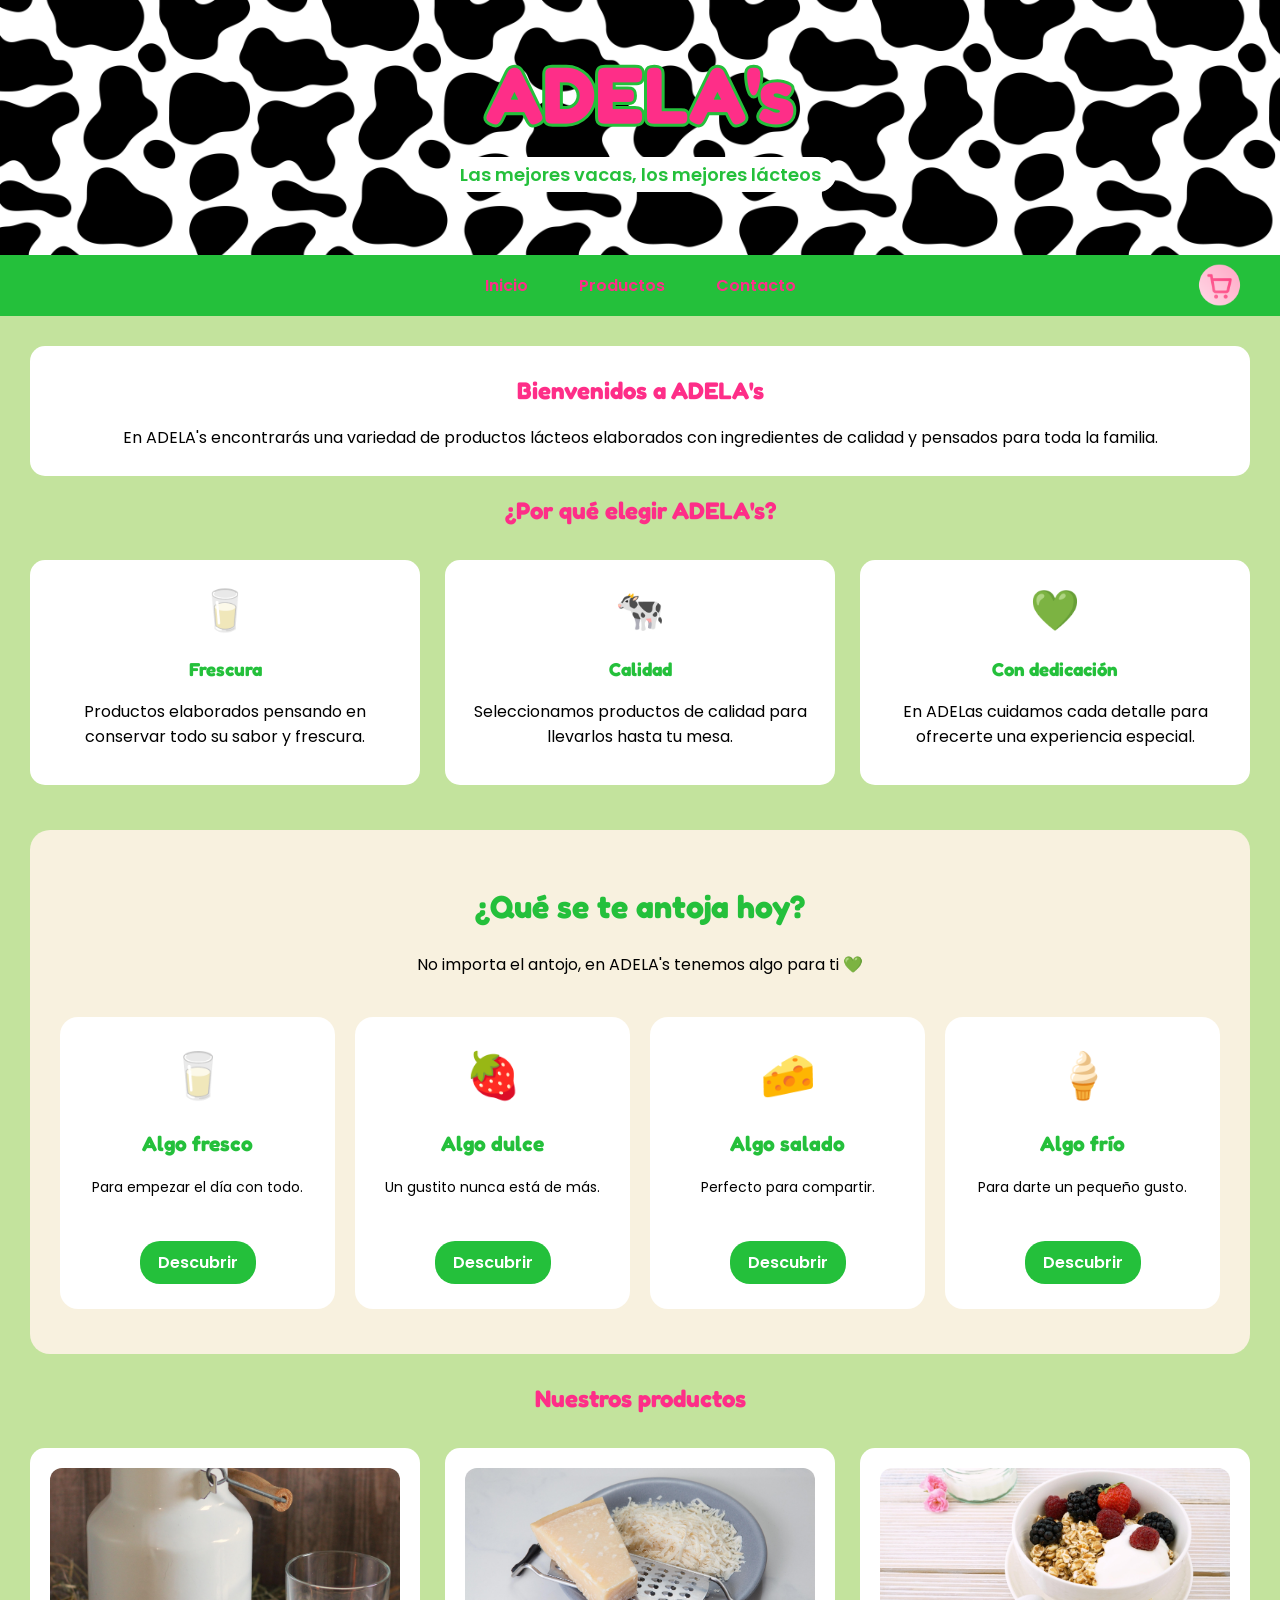
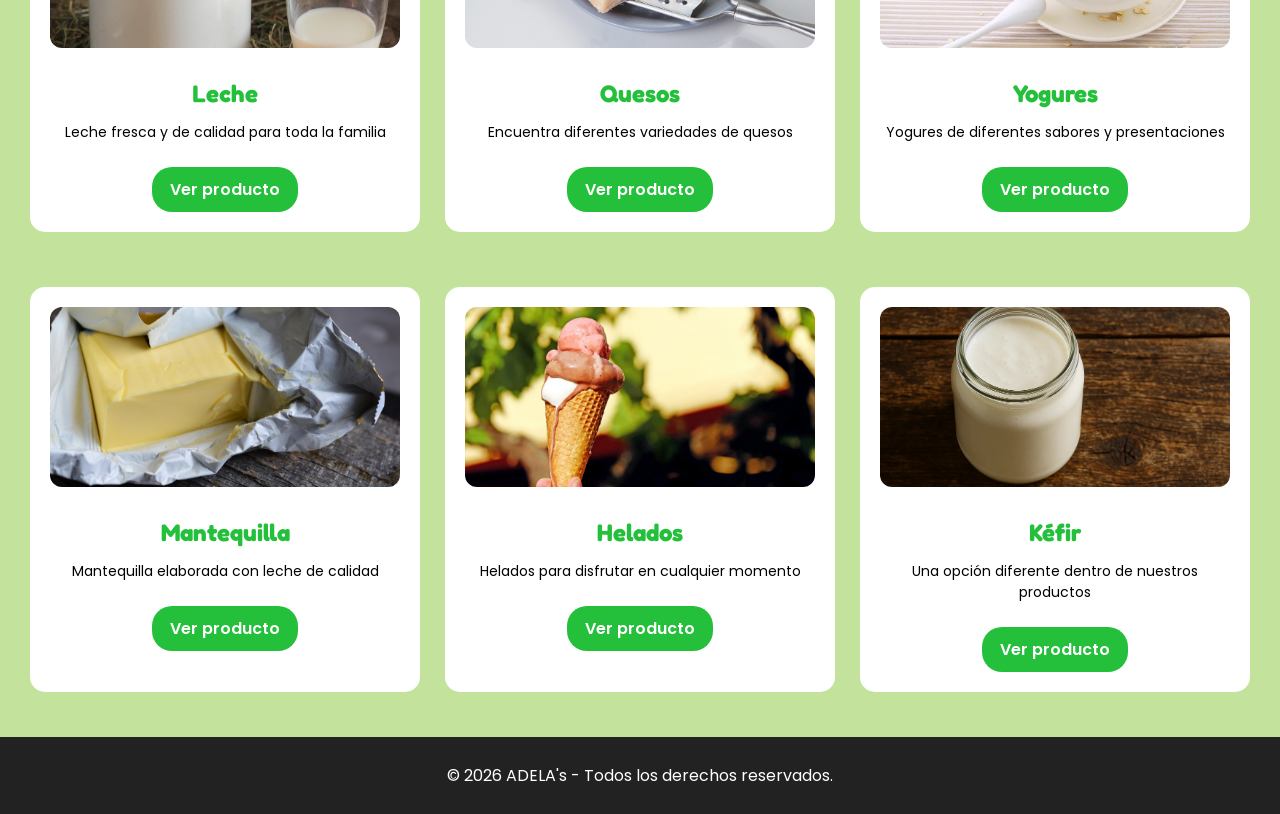
<file: index.html>
<!DOCTYPE html>
<html lang="es">

<head>
    <meta charset="UTF-8">
    <meta name="viewport" content="width=device-width, initial-scale=1.0">
    <title>ADELas - Productos lácteos</title>
    <link rel="stylesheet" href="style1.css">
</head>

<body>

    <header>
        <h1>ADELA's</h1>
        <p>Las mejores vacas, los mejores lácteos</p>
    </header>


    <nav>
        <div class="menu-links">
            <a href="index.html">Inicio</a>
            <a href="productos.html">Productos</a>
            <a href="contacto.html">Contacto</a>

            <a href="#" class="carrito">
                <img src="carrito.rosa1.png" alt="Carrito de compras">
            </a>
        </div>
    </nav>


    <main>

        <section class="bienvenida">

            <h2>Bienvenidos a ADELA's</h2>

            <p>
                En ADELA's encontrarás una variedad de productos lácteos
                elaborados con ingredientes de calidad y pensados para toda la familia.
            </p>

        </section>


        <section class="por-que">

            <h2>¿Por qué elegir ADELA's?</h2>

            <div class="beneficios">

                <article class="beneficio">
                    <div class="beneficio-icono">🥛</div>
                    <h3>Frescura</h3>
                    <p>
                        Productos elaborados pensando en conservar
                        todo su sabor y frescura.
                    </p>
                </article>

                <article class="beneficio">
                    <div class="beneficio-icono">🐄</div>
                    <h3>Calidad</h3>
                    <p>
                        Seleccionamos productos de calidad para
                        llevarlos hasta tu mesa.
                    </p>
                </article>

                <article class="beneficio">
                    <div class="beneficio-icono">💚</div>
                    <h3>Con dedicación</h3>
                    <p>
                        En ADELas cuidamos cada detalle para
                        ofrecerte una experiencia especial.
                    </p>
                </article>

            </div>

        </section>


        <section class="antojo">

            <h2>¿Qué se te antoja hoy?</h2>

            <p class="antojo-intro">
                No importa el antojo, en ADELA's tenemos algo para ti 💚
            </p>

            <div class="antojo-grid">

                <article class="antojo-card">
                    <div class="antojo-icono">🥛</div>
                    <h3>Algo fresco</h3>
                    <p>Para empezar el día con todo.</p>
                    <a href="productos.html">Descubrir</a>
                </article>

                <article class="antojo-card">
                    <div class="antojo-icono">🍓</div>
                    <h3>Algo dulce</h3>
                    <p>Un gustito nunca está de más.</p>
                    <a href="productos.html">Descubrir</a>
                </article>

                <article class="antojo-card">
                    <div class="antojo-icono">🧀</div>
                    <h3>Algo salado</h3>
                    <p>Perfecto para compartir.</p>
                    <a href="productos.html">Descubrir</a>
                </article>

                <article class="antojo-card">
                    <div class="antojo-icono">🍦</div>
                    <h3>Algo frío</h3>
                    <p>Para darte un pequeño gusto.</p>
                    <a href="productos.html">Descubrir</a>
                </article>

            </div>

        </section>


        <section>

            <h2>Nuestros productos</h2>

            <div class="productos-grid">

                <article class="producto-card">
                    <img src="leche.jpg" alt="Leche">
                    <h3>Leche</h3>
                    <p>Leche fresca y de calidad para toda la familia</p>
                    <a href="productos.html">Ver producto</a>
                </article>

                <article class="producto-card">
                    <img src="queso.jpg" alt="Quesos">
                    <h3>Quesos</h3>
                    <p>Encuentra diferentes variedades de quesos</p>
                    <a href="productos.html">Ver producto</a>
                </article>

                <article class="producto-card">
                    <img src="yogurt.jpg" alt="Yogures">
                    <h3>Yogures</h3>
                    <p>Yogures de diferentes sabores y presentaciones</p>
                    <a href="productos.html">Ver producto</a>
                </article>

                <article class="producto-card">
                    <img src="mantequilla.jpg" alt="Mantequilla">
                    <h3>Mantequilla</h3>
                    <p>Mantequilla elaborada con leche de calidad</p>
                    <a href="productos.html">Ver producto</a>
                </article>

                <article class="producto-card">
                    <img src="helado.jpg" alt="Helados">
                    <h3>Helados</h3>
                    <p>Helados para disfrutar en cualquier momento</p>
                    <a href="productos.html">Ver producto</a>
                </article>

                <article class="producto-card">
                    <img src="kefir.png" alt="Kéfir">
                    <h3>Kéfir</h3>
                    <p>Una opción diferente dentro de nuestros productos</p>
                    <a href="productos.html">Ver producto</a>
                </article>

            </div>

        </section>

    </main>


    <footer>
        <p>&copy; 2026 ADELA's - Todos los derechos reservados.</p>
    </footer>

</body>

</html>
</file>
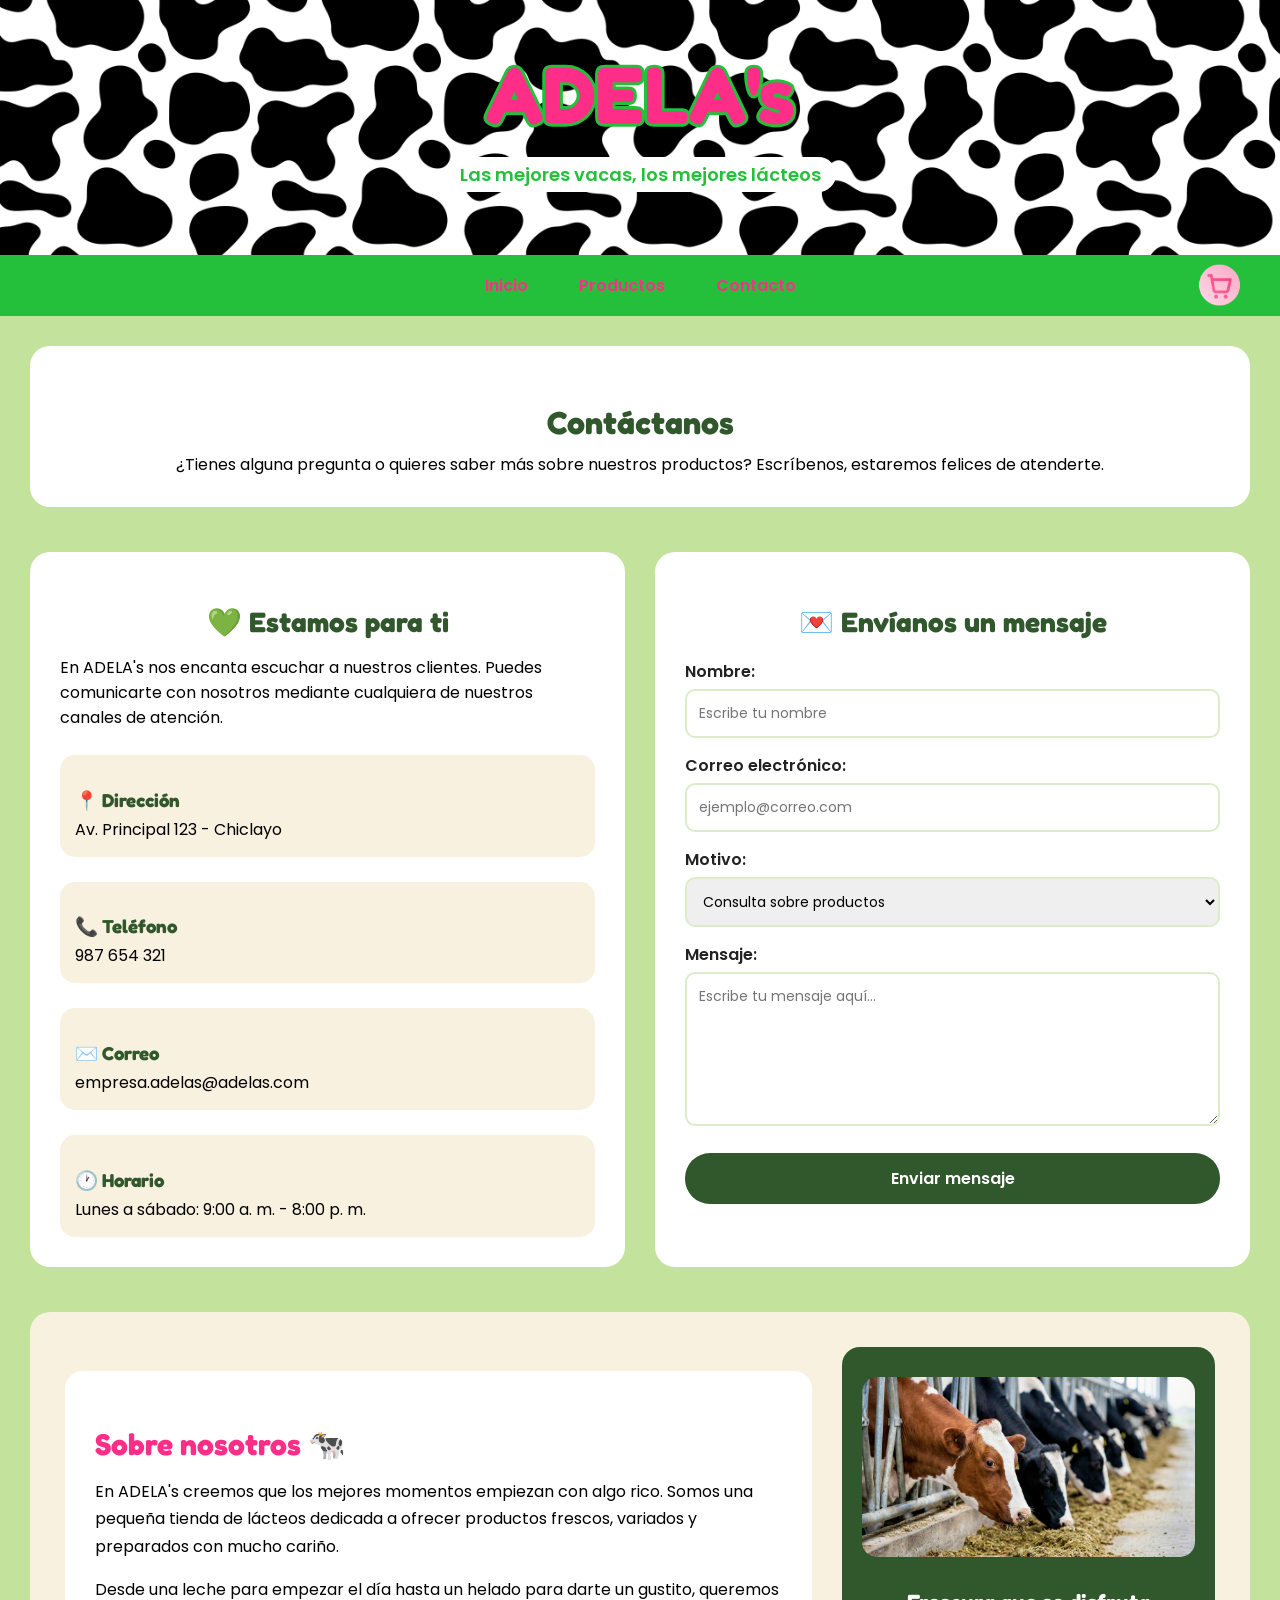
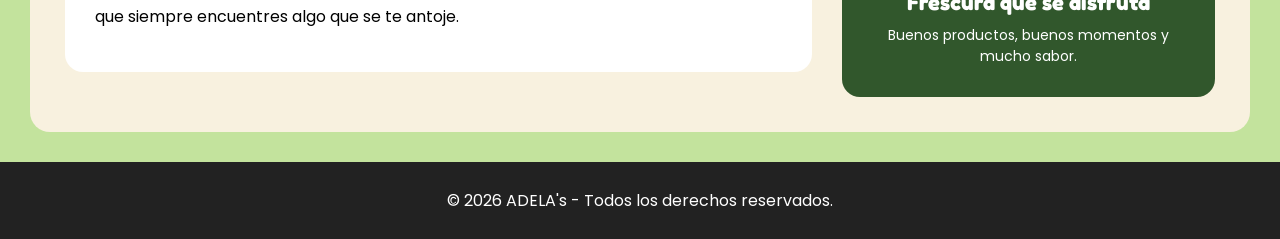
<file: contacto.html>
<!DOCTYPE html>
<html lang="es">

<head>

    <meta charset="UTF-8">

    <meta name="viewport" content="width=device-width, initial-scale=1.0">

    <title>ADELas - Contacto</title>

    <link rel="stylesheet" href="style1.css">

</head>


<body>


    <header>

        <h1>ADELA's</h1>

        <p>Las mejores vacas, los mejores lácteos</p>

    </header>


    <nav>

        <div class="menu-links">

            <a href="index.html">Inicio</a>

            <a href="productos.html">Productos</a>

            <a href="contacto.html">Contacto</a>

            <a href="#" class="carrito">
                <img src="carrito.rosa1.png" alt="Carrito de compras">
            </a>

        </div>

    </nav>


    <main>


        <section class="titulo-contacto">

            <h2>Contáctanos</h2>

            <p>
                ¿Tienes alguna pregunta o quieres saber más sobre nuestros productos?
                Escríbenos, estaremos felices de atenderte.
            </p>

        </section>


        <section class="contacto-contenido">


            <article class="informacion-contacto">

                <h2>💚 Estamos para ti</h2>

                <p>
                    En ADELA's nos encanta escuchar a nuestros clientes.
                    Puedes comunicarte con nosotros mediante cualquiera
                    de nuestros canales de atención.
                </p>


                <div class="dato-contacto">

                    <h3>📍 Dirección</h3>

                    <p>
                        Av. Principal 123 - Chiclayo
                    </p>

                </div>


                <div class="dato-contacto">

                    <h3>📞 Teléfono</h3>

                    <p>
                        987 654 321
                    </p>

                </div>


                <div class="dato-contacto">

                    <h3>✉️ Correo</h3>

                    <p>
                        empresa.adelas@adelas.com
                    </p>

                </div>


                <div class="dato-contacto">

                    <h3>🕐 Horario</h3>

                    <p>
                        Lunes a sábado: 9:00 a. m. - 8:00 p. m.
                    </p>

                </div>

            </article>



            <article class="formulario-contacto">

                <h2>💌 Envíanos un mensaje</h2>


                <form>


                    <label for="nombre">
                        Nombre:
                    </label>

                    <input
                        type="text"
                        id="nombre"
                        name="nombre"
                        placeholder="Escribe tu nombre"
                        required
                    >


                    <label for="correo">
                        Correo electrónico:
                    </label>

                    <input
                        type="email"
                        id="correo"
                        name="correo"
                        placeholder="ejemplo@correo.com"
                        required
                    >


                    <label for="motivo">
                        Motivo:
                    </label>

                    <select id="motivo" name="motivo">

                        <option>Consulta sobre productos</option>

                        <option>Pedido</option>

                        <option>Consulta general</option>

                        <option>Sugerencia</option>

                        <option>Otro</option>

                    </select>


                    <label for="mensaje">
                        Mensaje:
                    </label>

                    <textarea
                        id="mensaje"
                        name="mensaje"
                        rows="6"
                        placeholder="Escribe tu mensaje aquí..."
                        required
                    ></textarea>


                    <button type="submit">
                        Enviar mensaje
                    </button>


                </form>

            </article>


        </section>
        <section class="sobre-nosotros">
            <div class="sobre-texto">
                <h2>Sobre nosotros 🐄</h2>
                <p>
                    En ADELA's creemos que los mejores momentos empiezan con algo rico.
                    Somos una pequeña tienda de lácteos dedicada a ofrecer productos
                    frescos, variados y preparados con mucho cariño.
                </p>
                <p>
                    Desde una leche para empezar el día hasta un helado para darte un
                    gustito, queremos que siempre encuentres algo que se te antoje.
                </p>
            </div>
            <div class="sobre-destacado">
                <img src="Establo.vacas.jpg" alt="Establo de ADELA's con vacas">
                <h3>Frescura que se disfruta</h3>
                <p>Buenos productos, buenos momentos y mucho sabor.</p>
            </div>

</section>

    </main>


    <footer>

        <p>
            &copy; 2026 ADELA's - Todos los derechos reservados.
        </p>

    </footer>


</body>

</html>
</file>
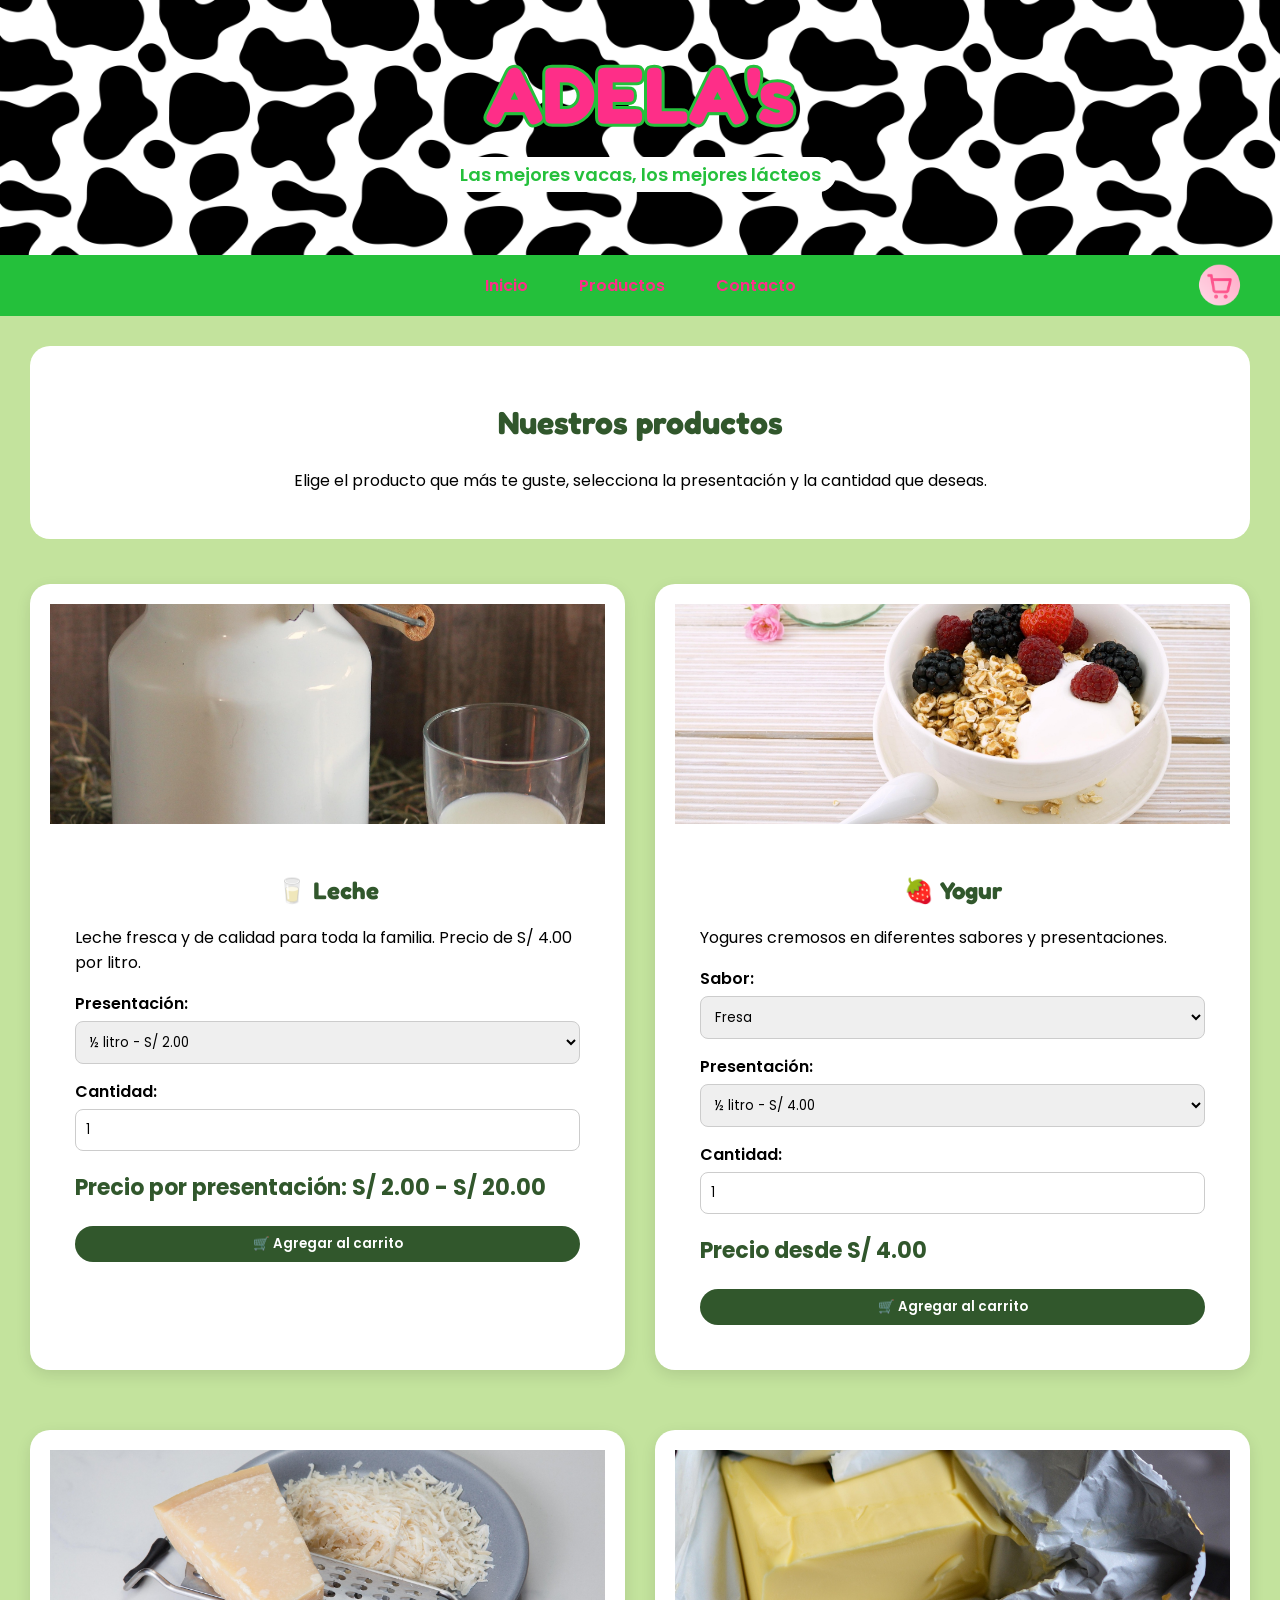
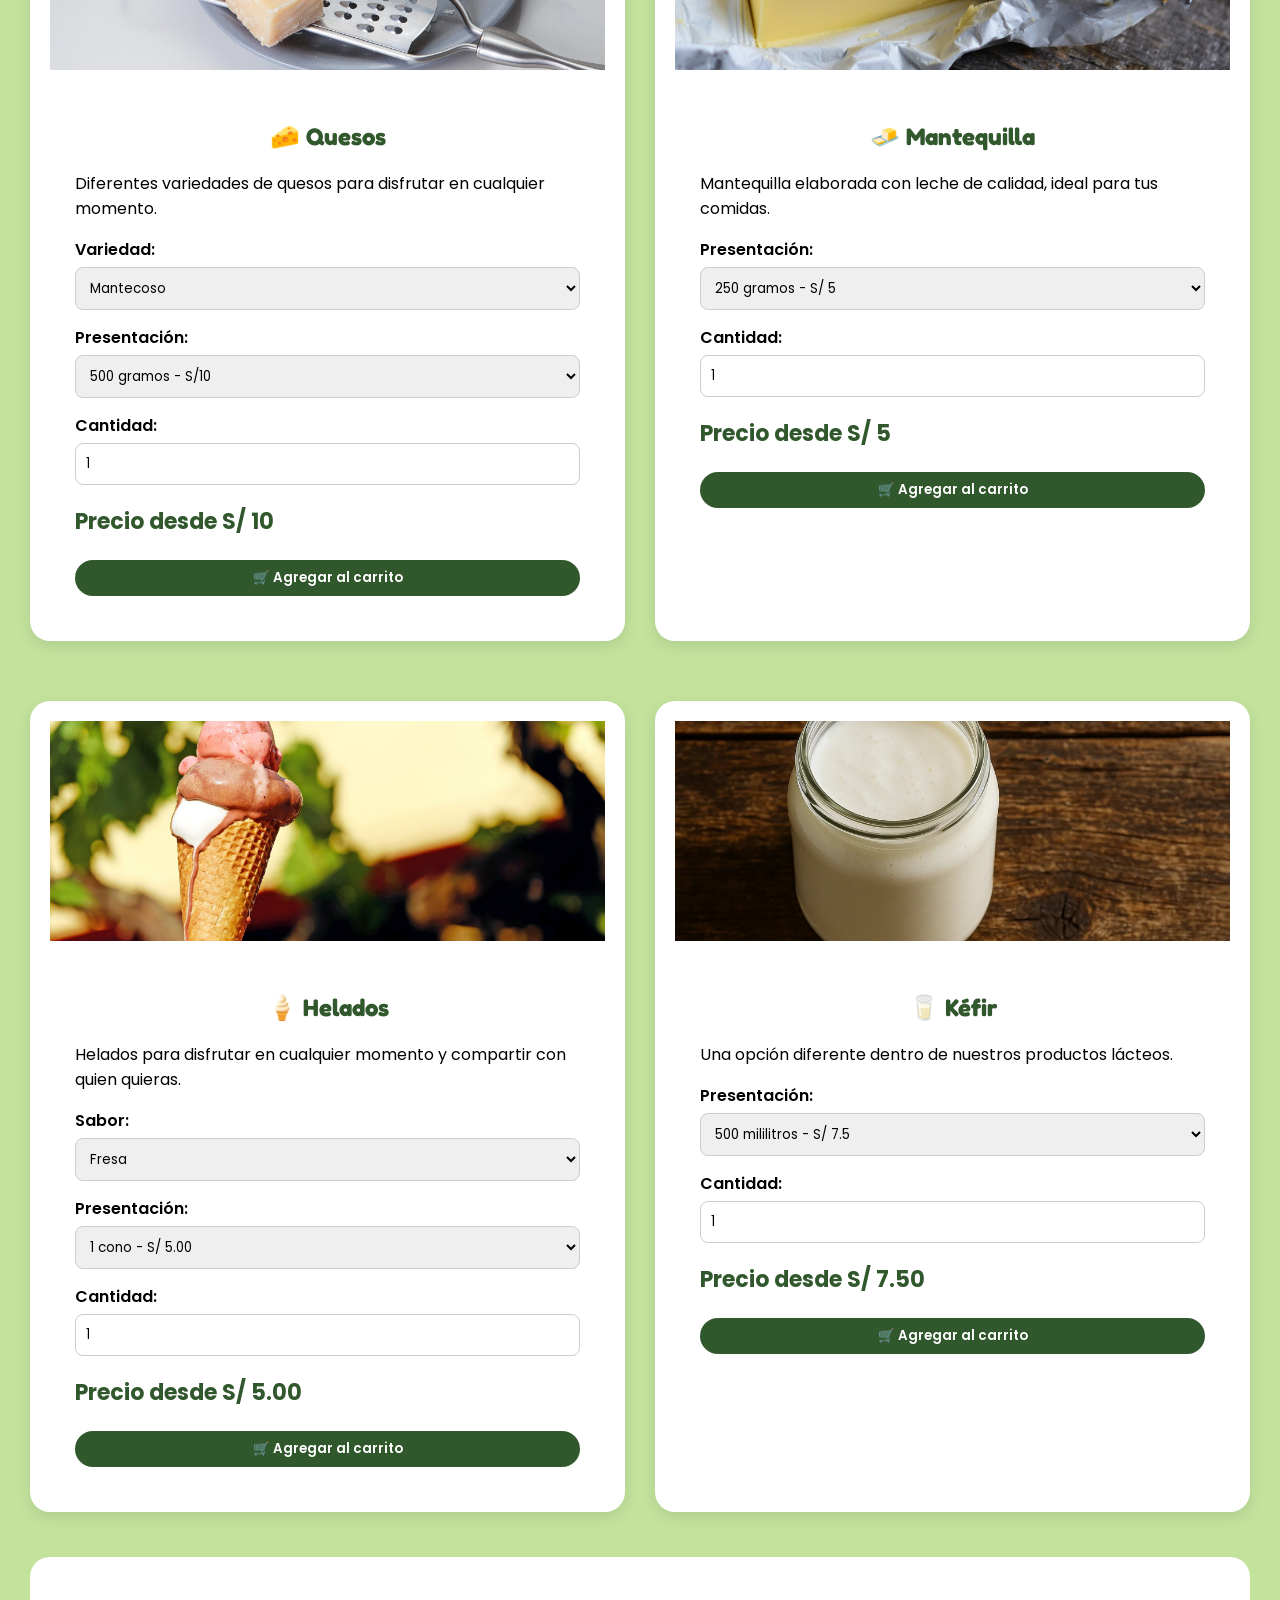
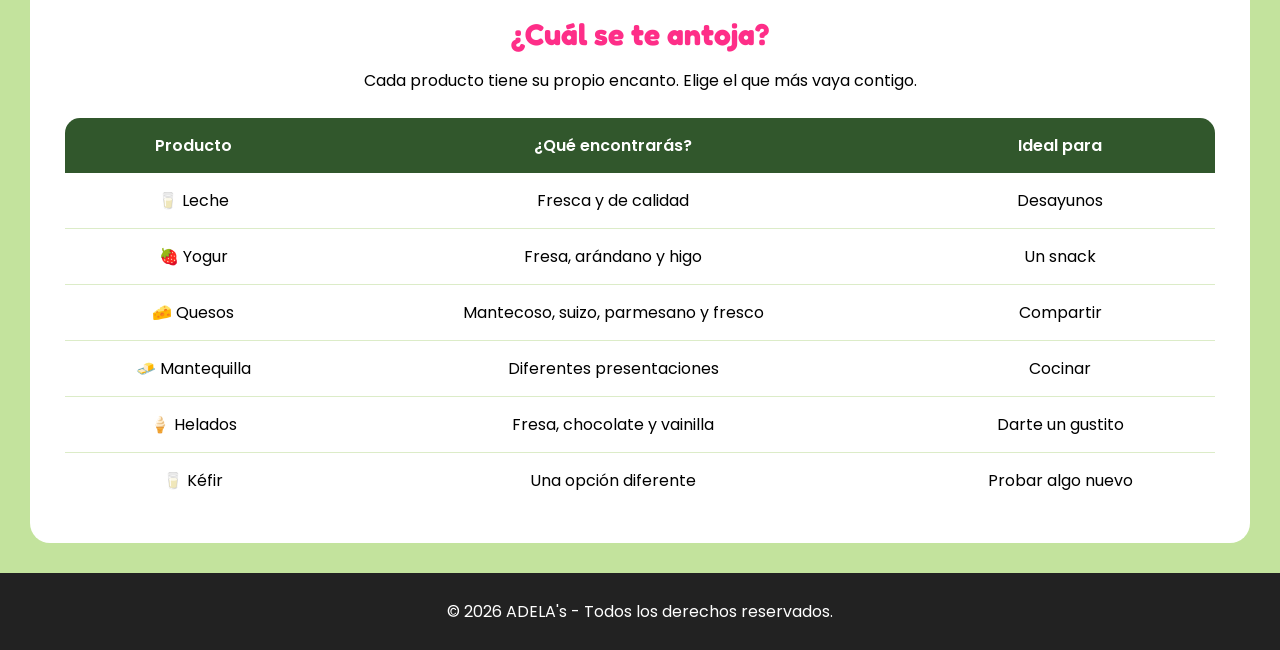
<file: productos.html>
<!DOCTYPE html>
<html lang="es">

<head>

    <meta charset="UTF-8">

    <meta name="viewport" content="width=device-width, initial-scale=1.0">

    <title>ADELas - Productos</title>

    <link rel="stylesheet" href="style1.css">

</head>


<body>


    <header>

        <h1>ADELA's</h1>

        <p>Las mejores vacas, los mejores lácteos</p>

    </header>


    <nav>

        <div class="menu-links">

            <a href="index.html">Inicio</a>

            <a href="productos.html">Productos</a>

            <a href="contacto.html">Contacto</a>

            <a href="#" class="carrito">
                <img src="carrito.rosa1.png" alt="Carrito de compras">
            </a>

        </div>

    </nav>


    <main>


        <section class="titulo-productos">

            <h2>Nuestros productos</h2>

            <p>
                Elige el producto que más te guste,
                selecciona la presentación y la cantidad que deseas.
            </p>

        </section>


        <section class="catalogo">


            <!-- LECHE -->

            <article class="producto-detalle">

                <div class="producto-imagen">

                    <img src="leche.jpg" alt="Leche fresca">

                </div>


                <div class="producto-info">

                    <h2>🥛 Leche</h2>

                    <p>
                        Leche fresca y de calidad para toda la familia.
                        Precio de S/ 4.00 por litro.
                    </p>


                    <label for="leche-presentacion">
                        Presentación:
                    </label>

                    <select id="leche-presentacion">

                        <option>½ litro - S/ 2.00</option>

                        <option>1 litro - S/ 4.00</option>

                        <option>2 litros - S/ 8.00</option>

                        <option>3 litros - S/ 12.00</option>

                        <option>4 litros - S/ 16.00</option>

                        <option>5 litros - S/ 20.00</option>

                    </select>


                    <label for="leche-cantidad">
                        Cantidad:
                    </label>

                    <input
                        type="number"
                        id="leche-cantidad"
                        min="1"
                        step="1"
                        value="1"
                    >


                    <p class="precio">
                        Precio por presentación: S/ 2.00 - S/ 20.00
                    </p>


                    <button type="button">
                        🛒 Agregar al carrito
                    </button>

                </div>

            </article>



            <!-- YOGUR -->

            <article class="producto-detalle">

                <div class="producto-imagen">

                    <img src="yogurt.jpg" alt="Yogur">

                </div>


                <div class="producto-info">

                    <h2>🍓 Yogur</h2>

                    <p>
                        Yogures cremosos en diferentes sabores
                        y presentaciones.
                    </p>


                    <label for="yogur-sabor">
                        Sabor:
                    </label>

                    <select id="yogur-sabor">

                        <option>Fresa</option>

                        <option>Arándano</option>

                        <option>Higo</option>

                    </select>


                    <label for="yogur-presentacion">
                        Presentación:
                    </label>

                    <select id="yogur-presentacion">

                        <option>½ litro - S/ 4.00</option>

                        <option>1 litro - S/ 8.00</option>

                        <option>2 litros - S/ 16.00</option>

                        <option>3 litros - S/ 24.00</option>

                        <option>4 litros - S/ 32.00</option>

                        <option>5 litros - S/ 40.00</option>

                    </select>


                    <label for="yogur-cantidad">
                        Cantidad:
                    </label>

                    <input
                        type="number"
                        id="yogur-cantidad"
                        min="1"
                        step="1"
                        value="1"
                    >


                    <p class="precio">
                        Precio desde S/ 4.00
                    </p>


                    <button type="button">
                        🛒 Agregar al carrito
                    </button>

                </div>

            </article>



            <!-- QUESOS -->

            <article class="producto-detalle">

                <div class="producto-imagen">

                    <img src="queso.jpg" alt="Quesos">

                </div>


                <div class="producto-info">

                    <h2>🧀 Quesos</h2>

                    <p>
                        Diferentes variedades de quesos para
                        disfrutar en cualquier momento.
                    </p>


                    <label for="queso-variedad">
                        Variedad:
                    </label>

                    <select id="queso-variedad">

                        <option>Mantecoso</option>

                        <option>Suizo</option>

                        <option>Parmesano</option>

                        <option>Fresco</option>

                    </select>


                    <label for="queso-presentacion">
                        Presentación:
                    </label>

                    <select id="queso-presentacion">

                        <option>500 gramos - S/10</option>

                        <option>1 kilogramo - S/20</option>

                        <option>2 kilogramos - S/40</option>

                        <option>3 kilogramos - S/60</option>

                        <option>4 kilogramos - S/70</option>

                    </select>


                    <label for="queso-cantidad">
                        Cantidad:
                    </label>

                    <input
                        type="number"
                        id="queso-cantidad"
                        min="1"
                        step="1"
                        value="1"
                    >


                    <p class="precio">
                        Precio desde S/ 10
                    </p>


                    <button type="button">
                        🛒 Agregar al carrito
                    </button>

                </div>

            </article>



            <!-- MANTEQUILLA -->

            <article class="producto-detalle">

                <div class="producto-imagen">

                    <img src="mantequilla.jpg" alt="Mantequilla">

                </div>


                <div class="producto-info">

                    <h2>🧈 Mantequilla</h2>

                    <p>
                        Mantequilla elaborada con leche de calidad,
                        ideal para tus comidas.
                    </p>


                    <label for="mantequilla-presentacion">
                        Presentación:
                    </label>

                    <select id="mantequilla-presentacion">

                        <option>250 gramos - S/ 5</option>

                        <option>500 gramos - S/ 10</option>

                        <option>750 gramos - S/ 15</option>

                        <option>1 kilogramo - S/ 20</option>

                    </select>


                    <label for="mantequilla-cantidad">
                        Cantidad:
                    </label>

                    <input
                        type="number"
                        id="mantequilla-cantidad"
                        min="1"
                        step="1"
                        value="1"
                    >


                    <p class="precio">
                        Precio desde S/ 5
                    </p>


                    <button type="button">
                        🛒 Agregar al carrito
                    </button>

                </div>

            </article>



            <!-- HELADOS -->

            <article class="producto-detalle">

                <div class="producto-imagen">

                    <img src="helado.jpg" alt="Helados">

                </div>


                <div class="producto-info">

                    <h2>🍦 Helados</h2>

                    <p>
                        Helados para disfrutar en cualquier momento
                        y compartir con quien quieras.
                    </p>


                    <label for="helado-sabor">
                        Sabor:
                    </label>

                    <select id="helado-sabor">

                        <option>Fresa</option>

                        <option>Chocolate</option>

                        <option>Vainilla</option>

                    </select>


                    <label for="helado-presentacion">
                        Presentación:
                    </label>

                    <select id="helado-presentacion">

                        <option>1 cono - S/ 5.00</option>

                        <option>2 conos - S/ 10.00</option>

                        <option>3 conos - S/ 15.00</option>

                        <option>1 litro - S/ 18.00</option>

                        <option>2 litros - S/ 36.00</option>

                    </select>


                    <label for="helado-cantidad">
                        Cantidad:
                    </label>

                    <input
                        type="number"
                        id="helado-cantidad"
                        min="1"
                        step="1"
                        value="1"
                    >


                    <p class="precio">
                        Precio desde S/ 5.00
                    </p>


                    <button type="button">
                        🛒 Agregar al carrito
                    </button>

                </div>

            </article>



            <!-- KÉFIR -->

            <article class="producto-detalle">

                <div class="producto-imagen">

                    <img src="kefir.png" alt="Kéfir">

                </div>


                <div class="producto-info">

                    <h2>🥛 Kéfir</h2>

                    <p>
                        Una opción diferente dentro de nuestros
                        productos lácteos.
                    </p>


                    <label for="kefir-presentacion">
                        Presentación:
                    </label>

                    <select id="kefir-presentacion">

                        <option>500 mililitros - S/ 7.5</option>

                        <option>1 litro - S/ 15</option>

                        <option>2 litros - S/ 30</option>

                        <option>3 litros - S/ 45</option>

                        <option>4 litros - S/ 60</option>


                    </select>


                    <label for="kefir-cantidad">
                        Cantidad:
                    </label>

                    <input
                        type="number"
                        id="kefir-cantidad"
                        min="1"
                        step="1"
                        value="1"
                    >


                    <p class="precio">
                        Precio desde S/ 7.50
                    </p>


                    <button type="button">
                        🛒 Agregar al carrito
                    </button>

                </div>

            </article>


        </section>

<section class="guia-productos">

    <h2>¿Cuál se te antoja?</h2>

    <p>
        Cada producto tiene su propio encanto. Elige el que más vaya contigo.
    </p>

    <table>

        <thead>

            <tr>
                <th>Producto</th>
                <th>¿Qué encontrarás?</th>
                <th>Ideal para</th>
            </tr>

        </thead>


        <tbody>

            <tr>
                <td>🥛 Leche</td>
                <td>Fresca y de calidad</td>
                <td>Desayunos</td>
            </tr>

            <tr>
                <td>🍓 Yogur</td>
                <td>Fresa, arándano y higo</td>
                <td>Un snack</td>
            </tr>

            <tr>
                <td>🧀 Quesos</td>
                <td>Mantecoso, suizo, parmesano y fresco</td>
                <td>Compartir</td>
            </tr>

            <tr>
                <td>🧈 Mantequilla</td>
                <td>Diferentes presentaciones</td>
                <td>Cocinar</td>
            </tr>

            <tr>
                <td>🍦 Helados</td>
                <td>Fresa, chocolate y vainilla</td>
                <td>Darte un gustito</td>
            </tr>

            <tr>
                <td>🥛 Kéfir</td>
                <td>Una opción diferente</td>
                <td>Probar algo nuevo</td>
            </tr>

        </tbody>

    </table>

</section>


    </main>


    <footer>

        <p>
            &copy; 2026 ADELA's - Todos los derechos reservados.
        </p>

    </footer>


</body>

</html>
</file>
<file: style1.css>
@import url('https://fonts.googleapis.com/css2?family=Fredoka:wght@400;500;600;700&family=Poppins:wght@400;500;600;700&display=swap');

body {
    background-color: #c3e39d;
    font-family: 'Poppins', sans-serif;
    margin: 0;
}
h1,
h2,
h3,
h4 {
    font-family: 'Fredoka', sans-serif;
}

header {
    background-color: white;
    background-image: url("fondo.vaca.manchas.jpg");
    background-repeat: repeat;
    background-size: 550px;
    text-align: center;
    padding: 45px 20px;
}

h1 {
    font-size: 80px;
    margin: 0;
    color: #fe2e88;
    -webkit-text-stroke: 6px rgb(36, 192, 59);
    paint-order: stroke fill;
}
header p {
    display: inline-block;
    background-color: white;
    padding: 4px 15px;
    border-radius: 25px;
    color: rgb(36, 192, 59);
    font-weight: 600;
    font-size: 18px;
    margin-top: 15px;
}
nav a {
    color: #fe2e88;
    text-decoration: none;
    font-weight: 600;
    margin:  8px;
}
.carrito {
    position: absolute;
    right: 30px;
    top: 50%;
    transform: translateY(-70%);
}

.carrito img {
    width: 45px;
    height: 45px;
    object-fit: contain;
    display: block;
}
nav {
    background-color: rgb(36, 192, 59);
    padding: 10px 30px;
    display: flex;
    align-items: center;
    justify-content: center;
    position: relative;
    font-weight: 500;
}

.bienvenida {
    background-color: white;
    padding: 10px;
    margin-bottom: 10px;
    border-radius: 15px;
    text-align: center;
}

.bienvenida h2 {
    color:#fe2e88;
    font-weight: 700;
}
.por-que {
    text-align: center;
    margin-bottom: 30px;
}

.por-que h2 {
    color: #fe2e88;
    font-weight: 700;
}

.beneficios {
    display: grid;
    grid-template-columns: repeat(3, 1fr);
    gap: 25px;
}

.beneficio {
    background-color: white;
    padding: 20px;
    border-radius: 15px;
    transition: transform 0.4s;
}

.beneficio:hover {
    transform: translateY(-10px);
}

.beneficio-icono {
    font-size: 40px;
}

.beneficio h3 {
    color: rgb(36, 192, 59);
}
.antojo {
    background-color: #f8f1df;
    padding: 30px;
    margin-bottom: 30px;
    border-radius: 20px;
    text-align: center;
}

.antojo h2 {
    color: rgb(36, 192, 59);
    font-weight: 700;
    font-size: 32px;
}

.antojo-intro {
    margin-bottom: 25px;
}

.antojo-grid {
    display: grid;
    grid-template-columns: repeat(4, 1fr);
    gap: 20px;
}

.antojo-card {
    background-color: white;
    padding: 25px 15px;
    border-radius: 18px;
    transition: transform 0.3s, box-shadow 0.3s;
}

.antojo-card:hover {
    transform: translateY(-10px);
    box-shadow: 0 8px 20px rgba(0, 0, 0, 0.15);
}

.antojo-icono {
    font-size: 45px;
    margin-bottom: 10px;
}

.antojo-card h3 {
    color: rgb(36, 192, 59);
    font-size: 21px;
}

.antojo-card p {
    font-size: 14px;
    min-height: 42px;
}

.antojo-card a {
    display: inline-block;
    background-color: rgb(36, 192, 59);
    color: white;
    text-decoration: none;
    padding: 9px 18px;
    border-radius: 20px;
    font-weight: 600;
    margin-top: 8px;
}

.antojo-card a:hover {
    background-color: #e98aa8;
}

.menu-links {
    display: flex;
    gap: 35px;
}

main {
    padding: 30px;
}

article {
    background-color: white;
    padding: 20px;
    margin: 15px 0;
}
h2 {
    color: #fe2e88;
    text-align: center
}
.productos-grid {
    display: grid;
    grid-template-columns: repeat(3, 1fr);
    gap: 25px;
}

.producto-card {
    background-color: white;
    padding: 20px;
    border-radius: 15px;
    text-align: center;
}

.producto-card img {
    width: 100%;
    height: 180px;
    object-fit: cover;
    border-radius: 12px;
}

.producto-card h3 {
    color: rgb(36, 192, 59);
    font-size: 24px;
    margin-bottom: 10px;
}

.producto-card p {
    font-size: 14px;
}

.producto-card a {
    display: inline-block;
    background-color: rgb(36, 192, 59);
    color: white;
    text-decoration: none;
    padding: 10px 18px;
    border-radius: 20px;
    margin-top: 10px;
    font-weight: 600;
}
.producto-card a:hover {
    background-color:#fe2e88;
}
footer {
    background-color: #222222;
    color: white;
    text-align: center;
    padding: 10px;
}




/* PRODUCTOS */

.titulo-productos {
    background-color: white;
    padding: 30px;
    margin-bottom: 30px;
    border-radius: 20px;
    text-align: center;
}

.titulo-productos h2 {
    color: #31572c;
    font-weight: 700;
    font-size: 32px;
}

.catalogo {
    display: grid;
    grid-template-columns: repeat(2, 1fr);
    gap: 30px;
}

.producto-detalle {
    background-color: white;
    border-radius: 20px;
    overflow: hidden;
    box-shadow: 0 5px 15px rgba(0, 0, 0, 0.10);
    transition: transform 0.3s, box-shadow 0.3s;
}

.producto-detalle:hover {
    transform: translateY(-6px);
    box-shadow: 0 10px 25px rgba(0, 0, 0, 0.15);
}

.producto-imagen img {
    width: 100%;
    height: 220px;
    object-fit: cover;
}

.producto-info {
    padding: 25px;
}

.producto-info h2 {
    color: #31572c;
    font-weight: 700;
}

.producto-info label {
    display: block;
    margin-top: 15px;
    margin-bottom: 5px;
    font-weight: 600;
}

.producto-info select,
.producto-info input {
    width: 100%;
    padding: 10px;
    border: 1px solid #cccccc;
    border-radius: 8px;
    font-family: 'Poppins', sans-serif;
    box-sizing: border-box;
}

.precio {
    color: #31572c;
    font-size: 22px;
    font-weight: 700;
    margin-top: 20px;
}

.producto-info button {
    width: 100%;
    background-color: #31572c;
    color: white;
    border: none;
    padding: 8px;
    border-radius: 20px;
    font-family: 'Poppins', sans-serif;
    font-weight: 600;
    cursor: pointer;
    transition: background-color 0.3s;
}

.producto-info button:hover {
    background-color: #e98aa8;
}


.guia-productos {
    background-color: white;
    padding: 35px;
    margin-top: 30px;
    border-radius: 20px;
    text-align: center;
}

.guia-productos h2 {
    color: #fe2e88;
    font-size: 30px;
    font-weight: 700;
    margin-bottom: 10px;
}

.guia-productos p {
    margin-bottom: 25px;
}



.guia-productos table {
    width: 100%;
    border-collapse: collapse;
    overflow: hidden;
    border-radius: 15px;
}

.guia-productos th {
    background-color: #31572c;
    color: white;
    padding: 15px;
    font-weight: 600;
}

.guia-productos td {
    padding: 15px;
    border-bottom: 1px solid #dcecc8;
}

.guia-productos tbody tr {
    transition: background-color 0.3s;
}

.guia-productos tbody tr:hover {
    background-color: #f8f1df;
}

.guia-productos tbody tr:last-child td {
    border-bottom: none;
}






/* CONTACTO */

.titulo-contacto {
    background-color: white;
    padding: 30px;
    margin-bottom: 30px;
    border-radius: 20px;
    text-align: center;
}

.titulo-contacto h2 {
    color: #31572c;
    font-size: 32px;
    font-weight: 700;
    margin-bottom: 10px;
}

.titulo-contacto p {
    margin: 0;
}


.contacto-contenido {
    display: grid;
    grid-template-columns: 1fr 1fr;
    gap: 30px;
}

.informacion-contacto {
    background-color: white;
    padding: 30px;
    border-radius: 20px;
}

.informacion-contacto h2 {
    color: #31572c;
    font-size: 28px;
    margin-bottom: 15px;
}

.dato-contacto {
    margin-top: 25px;
    padding: 15px;
    background-color: #f8f1df;
    border-radius: 15px;
}

.dato-contacto h3 {
    color: #31572c;
    margin-bottom: 5px;
}

.dato-contacto p {
    margin: 0;
}


.formulario-contacto {
    background-color: white;
    padding: 30px;
    border-radius: 20px;
}

.formulario-contacto h2 {
    color: #31572c;
    font-size: 28px;
    margin-bottom: 20px;
}

.formulario-contacto label {
    display: block;
    margin-top: 15px;
    margin-bottom: 5px;
    font-weight: 600;
    color: #222222;
}

.formulario-contacto input,
.formulario-contacto select,
.formulario-contacto textarea {
    width: 100%;
    padding: 12px;
    border: 2px solid #dcecc8;
    border-radius: 10px;
    font-family: 'Poppins', sans-serif;
    font-size: 14px;
    box-sizing: border-box;
    outline: none;
}

.formulario-contacto input:focus,
.formulario-contacto select:focus,
.formulario-contacto textarea:focus {
    border-color: #e98aa8;
}

.formulario-contacto textarea {
    resize: vertical;
}

.formulario-contacto button {
    width: 100%;
    margin-top: 20px;
    padding: 13px;
    background-color: #31572c;
    color: white;
    border: none;
    border-radius: 25px;
    font-family: 'Poppins', sans-serif;
    font-size: 16px;
    font-weight: 600;
    cursor: pointer;
    transition: background-color 0.3s, transform 0.3s;
}

.formulario-contacto button:hover {
    background-color: #e98aa8;
    transform: translateY(-3px);
}



/* SOBRE NOSOTROS */

.sobre-nosotros {
    background-color: #f8f1df;
    padding: 35px;
    margin-top: 30px;
    border-radius: 20px;
    display: grid;
    grid-template-columns: 2fr 1fr;
    gap: 30px;
    align-items: center;
}

.sobre-texto {
    background-color: white;
    padding: 30px;
    border-radius: 18px;
}

.sobre-texto h2 {
    color: #fe2e88;
    font-size: 30px;
    font-weight: 700;
    text-align: left;
    margin-bottom: 15px;
}

.sobre-texto p {
    line-height: 1.7;
    margin-bottom: 12px;
}

.sobre-destacado {
    background-color: #31572c;
    color: white;
    padding: 30px 20px;
    border-radius: 18px;
    text-align: center;
    transition: transform .3s, box-shadow .3s;
}

.sobre-destacado:hover {
    transform: translateY(-8px);
    box-shadow: 0 8px 20px rgba(0,0,0,.15);
}

.sobre-destacado span {
    font-size: 45px;
}

.sobre-destacado h3 {
    color: white;
    font-size: 22px;
    margin: 10px 0;
}

.sobre-destacado p {
    font-size: 14px;
    margin: 0;
}

.sobre-destacado img {
    width: 100%;
    height: 180px;
    object-fit: cover;
    border-radius: 15px;
    margin-bottom: 15px;
}









/* CELULARES */

@media (max-width: 768px) {

    header {
        padding: 35px 15px;
    }

    h1 {
        font-size: 45px;
    }

    header p {
        font-size: 15px;
    }

    nav {
        padding: 10px 15px;
    }

    .menu-links {
        gap: 18px;
    }

    nav a {
        font-size: 14px;
    }

    .carrito {
        right: 15px;
    }

    .carrito img {
        width: 32px;
        height: 32px;
    }

    main {
        padding: 15px;
    }
    .beneficios,
    .antojo-grid,
    .productos-grid,
    .catalogo,
    .contacto-contenido,
    .sobre-nosotros {
        grid-template-columns:1fr;
    }


    .antojo {
        padding: 25px 15px;
    }

    .producto-info {
        padding: 20px;
    }

    .guia-productos {
        padding: 20px 10px;
        overflow-x: auto;
    }

    .guia-productos table {
        min-width: 600px;
    }

}
</file>
